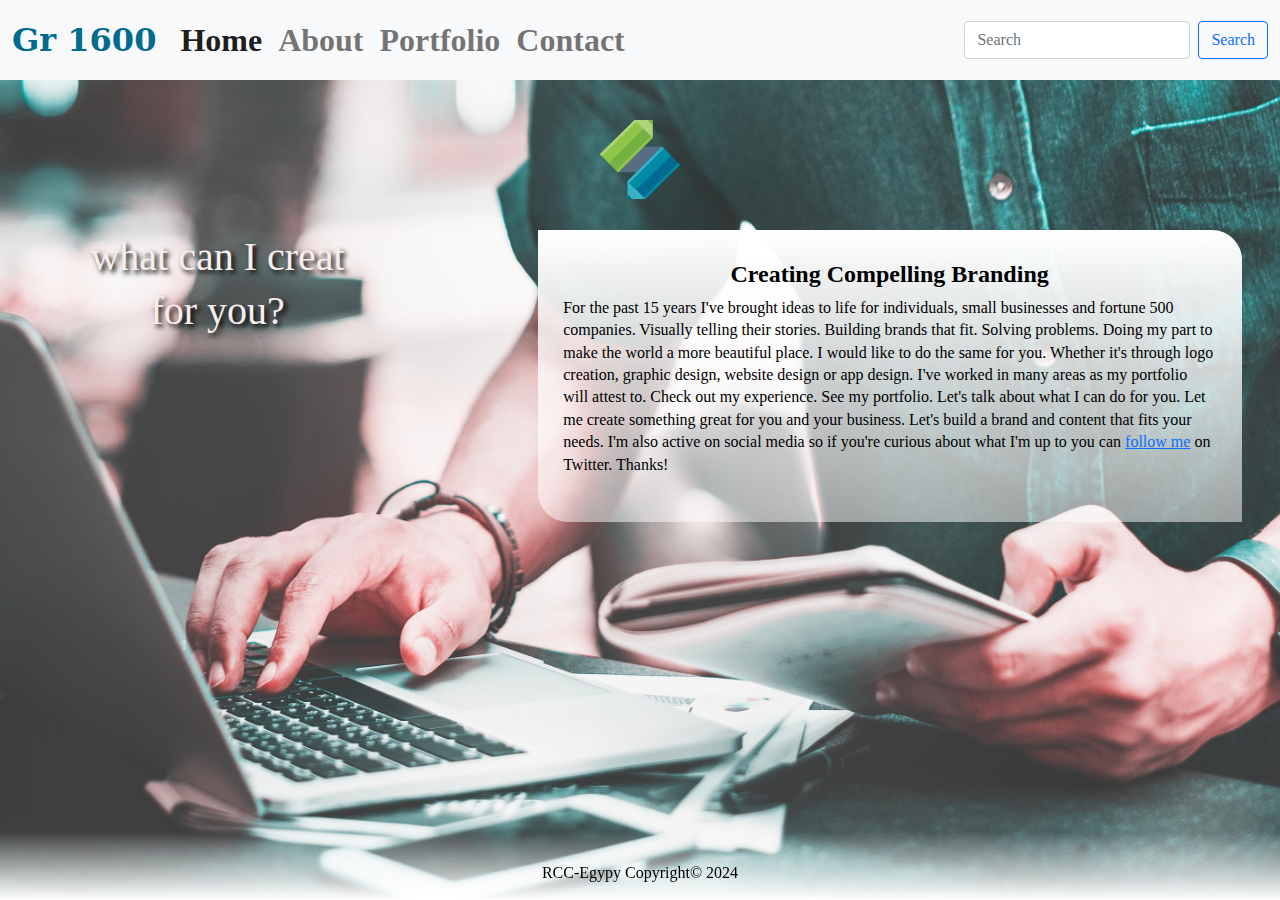
<file: index.html>
<!doctype html>
<html lang="en">
<head>
<meta charset="UTF-8">
<title>company 1600 main page</title>	
<link href="css/bootstrap.css" rel="stylesheet" type="text/css">
	<style>
body {
    background-image: url(image/bkgd.jpg);
}
</style>
<link href="css/style.css" rel="stylesheet" type="text/css">

</head>

<body>
<header>
  <nav class="navbar navbar-expand-lg navbar-light bg-light">
  <div class="container-fluid">
    <a class="navbar-brand" href="#">Gr 1600</a>
    <button class="navbar-toggler" type="button" data-bs-toggle="collapse" data-bs-target="#navbarSupportedContent" aria-controls="navbarSupportedContent" aria-expanded="false" aria-label="Toggle navigation">
      <span class="navbar-toggler-icon"></span>
    </button>
    <div class="collapse navbar-collapse" id="navbarSupportedContent">
      <ul class="navbar-nav me-auto mb-2 mb-lg-0">
        <li class="nav-item">
          <a class="nav-link active" aria-current="page" href="index.html">Home</a>
        </li>
        <li class="nav-item">
          <a class="nav-link" href="about.html">About</a>
        </li>
		         <li class="nav-item">
          <a class="nav-link" href="portfolio.html">Portfolio</a>
        </li> 
        <li class="nav-item">
          <a class="nav-link" href="contact.html">Contact</a>
        </li>
      </ul>
      <form class="d-flex">
        <input class="form-control me-2" type="search" placeholder="Search" aria-label="Search">
        <button class="btn btn-outline-primary" type="submit">Search</button>
      </form>
    </div>
  </div>
</nav>
  <div id="logo">
    <img src="image/Logo.png" width="80" height="80" alt="">
  </div>
</header>
<main>
  <aside id="leftsec">
	  <h1>what can I creat for you?</h1>
	</aside>
  <article id="rightcsc">
	  <h2>Creating Compelling Branding</h2>
	  <p>For the past 15 years I've brought ideas to life for individuals, small businesses and fortune 500 companies. Visually telling their stories. Building brands that fit. Solving problems. Doing my part to make the world a more beautiful place. I would like to do the same for you. Whether it's through logo creation, graphic design, website design or app design. I've worked in many areas as my portfolio will attest to. Check out my experience. See my portfolio. Let's talk about what I can do for you. Let me create something great for you and your business. Let's build a brand and content that fits your needs. I'm also active on social media so if you're curious about what I'm up to you can <a href="www.x.com" target="_blank">follow me</a> on Twitter. Thanks!

</p>
	</article>
</main>
<footer>
	<p>RCC-Egypy Copyright&copy; 2024</p>
	</footer>
		<script src="js/bootstrap.bundle.js"></script>
</body>
</html>
</file>
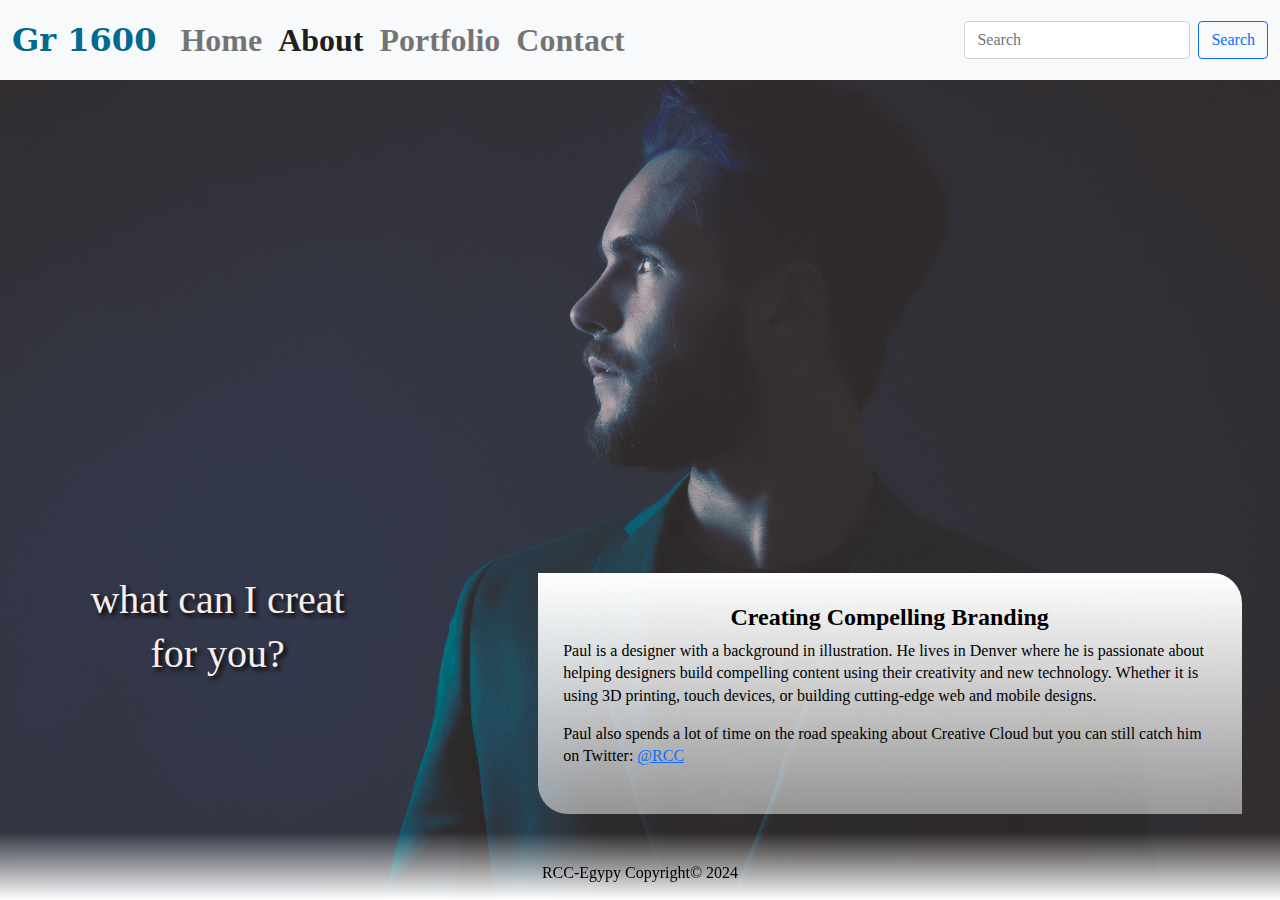
<file: about.html>
<!doctype html>
<html lang="en">
	<head>
<meta charset="UTF-8">
<title>about company 1600</title>	
<link href="css/bootstrap.css" rel="stylesheet" type="text/css">
	<style>
body {
    background-image: url(image/bkgdAbout.jpg);
}
</style>
<link href="css/style.css" rel="stylesheet" type="text/css">

</head>

<body>
<header>
  <nav class="navbar navbar-expand-lg navbar-light bg-light">
  <div class="container-fluid">
    <a class="navbar-brand" href="index.html">Gr 1600</a>
    <button class="navbar-toggler" type="button" data-bs-toggle="collapse" data-bs-target="#navbarSupportedContent" aria-controls="navbarSupportedContent" aria-expanded="false" aria-label="Toggle navigation">
      <span class="navbar-toggler-icon"></span>
    </button>
    <div class="collapse navbar-collapse" id="navbarSupportedContent">
      <ul class="navbar-nav me-auto mb-2 mb-lg-0">
        <li class="nav-item">
          <a class="nav-link" aria-current="page" href="index.html">Home</a>
        </li>
        <li class="nav-item">
          <a class="nav-link active" href="about.html">About</a>
        </li>
		         <li class="nav-item">
          <a class="nav-link" href="portfolio.html">Portfolio</a>
        </li> 
        <li class="nav-item">
          <a class="nav-link" href="contact.html">Contact</a>
        </li>
      </ul>
      <form class="d-flex">
        <input class="form-control me-2" type="search" placeholder="Search" aria-label="Search">
        <button class="btn btn-outline-primary" type="submit">Search</button>
      </form>
    </div>
  </div>
</nav>
  <iframe width="100%" height="480" src="https://www.youtube.com/embed/qthkkHPNAYQ" title="Top 2024 Web Design Trends" allow="accelerometer; autoplay; clipboard-write; encrypted-media; gyroscope; picture-in-picture; web-share" referrerpolicy="strict-origin-when-cross-origin" allowfullscreen></iframe>
</header>
<main>
  <aside id="leftsec">
	  <h1>what can I creat for you?</h1>
	</aside>
  <article id="rightcsc">
	  <h2>Creating Compelling Branding</h2>
<p>Paul is a designer with a background in illustration. He lives in Denver where he is passionate about helping designers build compelling content using their creativity and new technology. Whether it is using 3D printing, touch devices, or building cutting-edge web and mobile designs.</p>
<p>Paul also spends a lot of time on the road speaking about Creative Cloud but you can still catch him on Twitter: <a href="http//x.com" target="_blank">@RCC</a></p>
	</article>
</main>
<footer>
	<p>RCC-Egypy Copyright&copy; 2024</p>
	</footer>
		<script src="js/bootstrap.bundle.js"></script>
</body>
</html>
</file>
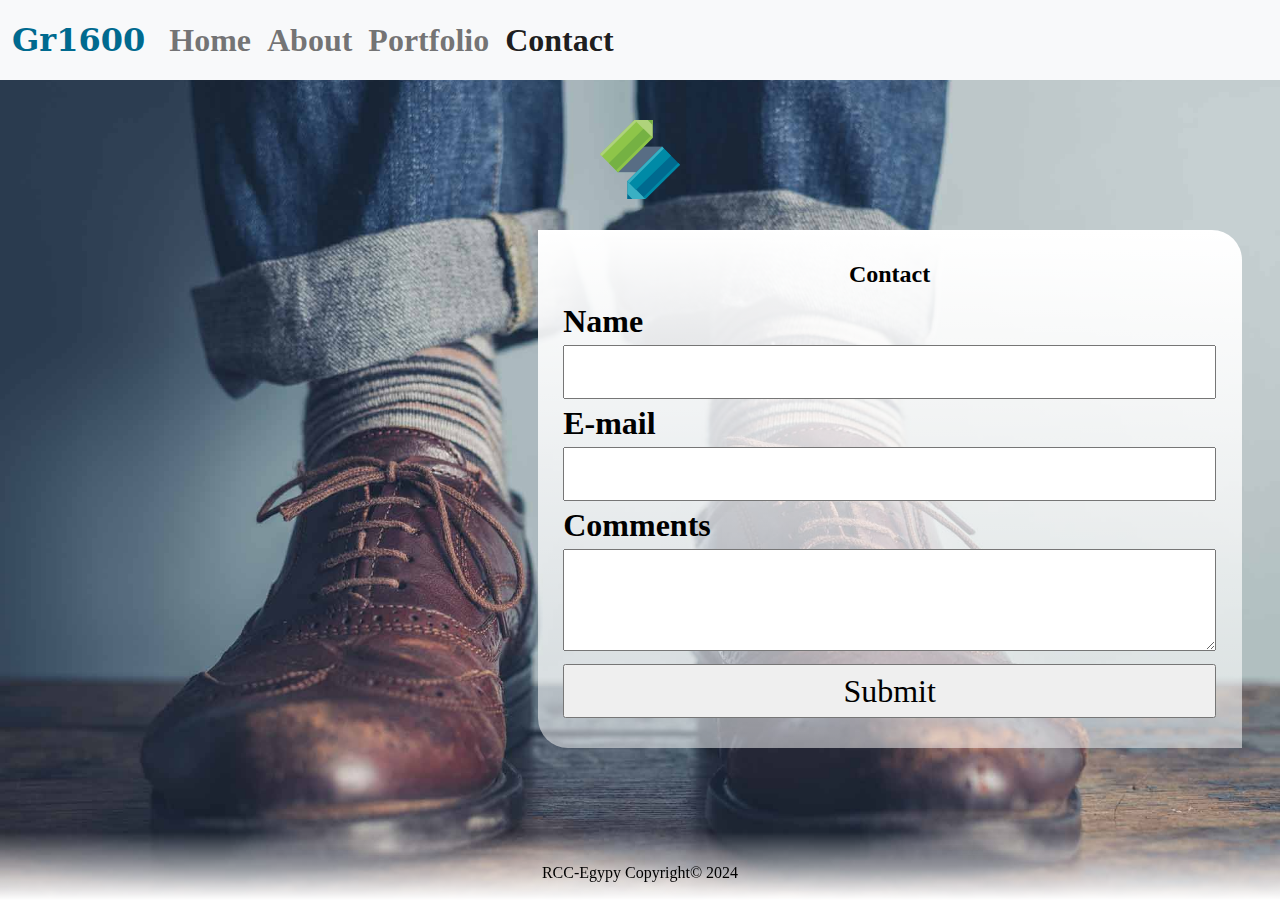
<file: contact.html>
<!doctype html>
<html lang="en">
<head>
<meta charset="UTF-8">
<title>Contact company 1600 </title>
<link href="css/bootstrap.css" rel="stylesheet" type="text/css">
<link href="css/style.css" rel="stylesheet" type="text/css">
<style>
body {
    background-image: url("image/bkgdContact.jpg");
}
</style>
</head>

<body>
<header>
  <nav class="navbar navbar-expand-lg navbar-light bg-light">
  <div class="container-fluid">
    <a class="navbar-brand" href="index.html">Gr1600</a>
    <button class="navbar-toggler" type="button" data-bs-toggle="collapse" data-bs-target="#navbarSupportedContent" aria-controls="navbarSupportedContent" aria-expanded="false" aria-label="Toggle navigation">
      <span class="navbar-toggler-icon"></span>
    </button>
    <div class="collapse navbar-collapse" id="navbarSupportedContent">
      <ul class="navbar-nav me-auto mb-2 mb-lg-0">
        <li class="nav-item">
          <a class="nav-link" aria-current="page" href="index.html">Home</a>
        </li>
        <li class="nav-item">
          <a class="nav-link" href="about.html">About</a>
        </li>
		  <li class="nav-item">
          <a class="nav-link" href="portfolio.html">Portfolio</a>
        </li>
		  <li class="nav-item">
          <a class="nav-link active" href="#">Contact</a>
        </li>
		</ul>
		  </div>
  </div>
</nav>
  <div id="logo">
    <img src="image/Logo.png" width="80" height="80" alt=""/>
  </div>
</header>
<main>
  <aside id="leftsec">
	  <iframe src="https://www.facebook.com/plugins/page.php?href=https%3A%2F%2Fwww.facebook.com%2Fprofile.php%3Fid%3D61553391702219%26locale%3Dar_AR&tabs=timeline&width=340&height=500&small_header=false&adapt_container_width=true&hide_cover=false&show_facepile=true&appId" width="340" height="500" style="border:none;overflow:hidden" allow="autoplay; clipboard-write; encrypted-media; picture-in-picture; web-share"></iframe>
	</aside>
  <article id="rightcsc">
	  <h2>Contact</h2>
	  <form>
		 <label>Name</label>
		 <input type="text">
		 <label>E-mail</label>
	     <input type="email">
		 <label>Comments</label>
		  <textarea></textarea>
	     <input type="submit">
		 
	  </form>
	</article>
</main>
<footer>
	<p>RCC-Egypy Copyright&copy; 2024</p>
	</footer>
<script src="js/bootstrap.bundle.js"></script>
</body>
</html>
</file>
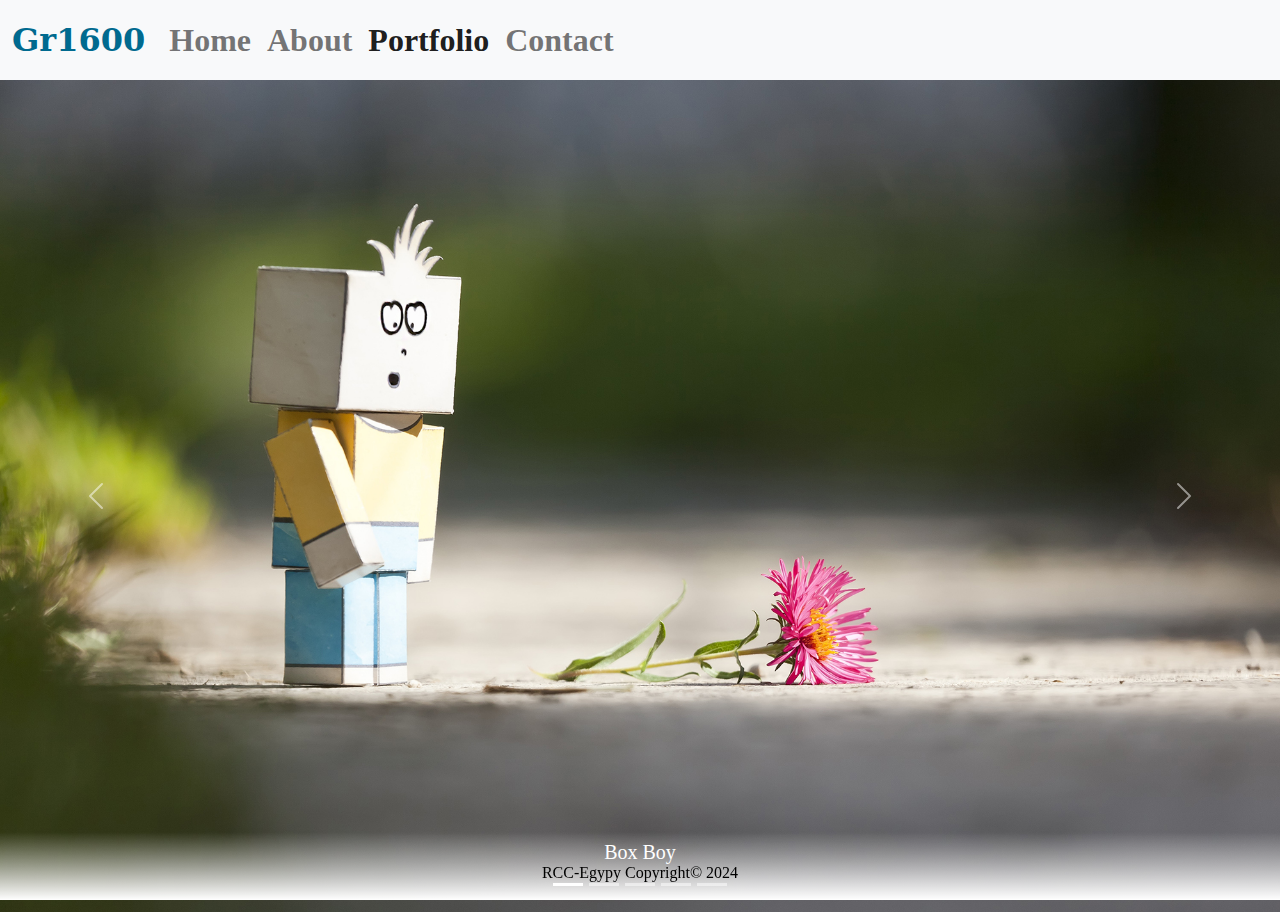
<file: portfolio.html>
<!doctype html>
<html lang="en">
<head>
<meta charset="UTF-8">
<title>company 1600 portfolio</title>
<link href="css/bootstrap.css" rel="stylesheet" type="text/css">
<link href="css/style.css" rel="stylesheet" type="text/css">

</head>

<body>
<header>
  <nav class="navbar navbar-expand-lg navbar-light bg-light">
  <div class="container-fluid">
    <a class="navbar-brand" href="index.html">Gr1600</a>
    <button class="navbar-toggler" type="button" data-bs-toggle="collapse" data-bs-target="#navbarSupportedContent" aria-controls="navbarSupportedContent" aria-expanded="false" aria-label="Toggle navigation">
      <span class="navbar-toggler-icon"></span>
    </button>
    <div class="collapse navbar-collapse" id="navbarSupportedContent">
      <ul class="navbar-nav me-auto mb-2 mb-lg-0">
        <li class="nav-item">
          <a class="nav-link" aria-current="page" href="index.html">Home</a>
        </li>
        <li class="nav-item">
          <a class="nav-link" href="about.html">About</a>
        </li>
		  <li class="nav-item">
          <a class="nav-link active" href="#">Portfolio</a>
        </li>
		  <li class="nav-item">
          <a class="nav-link" href="contact.html">Contact</a>
        </li>
		</ul>
		  </div>
  </div>
</nav>
</header>
<main>
<div id="carouselRCC" class="carousel slide" data-bs-ride="carousel">
  <div class="carousel-indicators">
    <button type="button" data-bs-target="#carouselRCC" data-bs-slide-to="0" class="active" aria-current="true" aria-label="Slide 1"></button>
    <button type="button" data-bs-target="#carouselRCC" data-bs-slide-to="1" aria-label="Slide 2"></button>
    <button type="button" data-bs-target="#carouselRCC" data-bs-slide-to="2" aria-label="Slide 3"></button>
	<button type="button" data-bs-target="#carouselRCC" data-bs-slide-to="3" aria-label="Slide 4"></button>
    <button type="button" data-bs-target="#carouselRCC" data-bs-slide-to="4" aria-label="Slide 5"></button>
  </div>
  <div class="carousel-inner">
   
	  <div class="carousel-item active">
      <img src="image/Carousel_1.jpg" class="d-block w-100" alt="...">
		<div class="carousel-caption d-none d-md-block">
			<h5>Box Boy</h5>
		</div>
		</div>
    <div class="carousel-item">
      <img src="image/Carousel_2.jpg" class="d-block w-100" alt="...">
				<div class="carousel-caption d-block">
			<h5>Box Boy</h5>
		</div>
	  </div>
    <div class="carousel-item">
      <img src="image/Carousel_3.jpg" class="d-block w-100" alt="...">
						<div class="carousel-caption d-block">
			<h5>Box Boy</h5>
		</div>
     </div>
	
		<div class="carousel-item">
      <img src="image/Carousel_4.jpg" class="d-block w-100" alt="...">
							<div class="carousel-caption d-block">
			<h5>Box Boy</h5>
		</div>
       </div>
    
		<div class="carousel-item">
      <img src="image/Carousel_5.jpg" class="d-block w-100" alt="...">
							<div class="carousel-caption d-block">
			<h5>Box Boy</h5>
		</div>
	  </div>
 </div>
		
  <button class="carousel-control-prev" type="button" data-bs-target="#carouselRCC" data-bs-slide="prev">
    <span class="carousel-control-prev-icon" aria-hidden="true"></span>
    <span class="visually-hidden">Previous</span>
  </button>
  <button class="carousel-control-next" type="button" data-bs-target="#carouselRCC" data-bs-slide="next">
    <span class="carousel-control-next-icon" aria-hidden="true"></span>
    <span class="visually-hidden">Next</span>
  </button>
	</div>
</main>
<footer>
	<p>RCC-Egypy Copyright&copy; 2024</p>
	</footer>
<script src="js/bootstrap.bundle.js"></script>
</body>
</html>
</file>
<file: css/style.css>
@charset "UTF-8";
body {
    background-color: rgba(0,106,143,1.00);
    background-size: cover;
    background-repeat: no-repeat;
    background-attachment: fixed;
	
    color: rgba(0,0,0,1.00);
    font-family: Baskerville, "Palatino Linotype", Palatino, "Century Schoolbook L", "Times New Roman", serif;
    font-size: 2rem;
    font-weight: 700;
    font-style: normal;
}
#logo {
    text-align: center;
    margin-top: 40px;
    margin-bottom: 30px;
}
h2 {
    color: rgba(0,0,0,1.00);
    font-family: Cambria, "Hoefler Text", "Liberation Serif", Times, "Times New Roman", serif;
    font-size: 1.5rem;
    font-style: normal;
    font-weight: 700;
    text-align: center;
}
h1 {
    text-align: center;
    line-height: 135%;
    color: rgba(247,237,237,1.00);
    font-family: Baskerville, "Palatino Linotype", Palatino, "Century Schoolbook L", "Times New Roman", serif;
    font-style: normal;
    text-shadow: 3px 3px 5px #000000;
}
#rightcsc {
    width: 55%;
    margin-left: 1.5%;
    margin-right: 3%;
    padding-left: 2%;
    padding-right: 2%;
    float: right;
    -webkit-box-shadow: 0px 0px;
    box-shadow: 0px 0px;
    background-image: -webkit-linear-gradient(270deg,rgba(255,255,255,1.00) 0%,rgba(255,255,255,0.50) 100%);
    background-image: -moz-linear-gradient(270deg,rgba(255,255,255,1.00) 0%,rgba(255,255,255,0.50) 100%);
    background-image: -o-linear-gradient(270deg,rgba(255,255,255,1.00) 0%,rgba(255,255,255,0.50) 100%);
    background-image: linear-gradient(180deg,rgba(255,255,255,1.00) 0%,rgba(255,255,255,0.50) 100%);
    border-top-right-radius: 30px;
    border-bottom-left-radius: 30px;
    padding-top: 30px;
    padding-bottom: 30px;
    margin-bottom: 80px;
}
footer {
    width: 100%;
    bottom: 0%;
    position: fixed;
    background-image: -webkit-linear-gradient(270deg,rgba(255,255,255,0.00) 0%,rgba(255,255,255,1.00) 100%);
    background-image: -moz-linear-gradient(270deg,rgba(255,255,255,0.00) 0%,rgba(255,255,255,1.00) 100%);
    background-image: -o-linear-gradient(270deg,rgba(255,255,255,0.00) 0%,rgba(255,255,255,1.00) 100%);
    background-image: linear-gradient(180deg,rgba(255,255,255,0.00) 0%,rgba(255,255,255,1.00) 100%);
    left: 0%;
    padding-top: 30px;
}
footer p {
    text-align: center;
}
p {
    color: rgba(0,0,0,1.00);
    font-family: Cambria, "Hoefler Text", "Liberation Serif", Times, "Times New Roman", serif;
    font-style: normal;
    font-weight: 400;
    line-height: 140%;
    font-size: 1rem;
}
#leftsec {
    width: 28%;
    margin-left: 3%;
    margin-right: 1.5%;
    padding-left: 2%;
    padding-right: 2%;
    float: left;
}

@media (max-width:768px){
body {
    background-image: none, -webkit-linear-gradient(270deg,rgba(98,180,240,1.00) 0%,rgba(255,255,255,0.26) 100%);
    background-image: none, -moz-linear-gradient(270deg,rgba(98,180,240,1.00) 0%,rgba(255,255,255,0.26) 100%);
    background-image: none, -o-linear-gradient(270deg,rgba(98,180,240,1.00) 0%,rgba(255,255,255,0.26) 100%);
    background-image: none, linear-gradient(180deg,rgba(98,180,240,1.00) 0%,rgba(255,255,255,0.26) 100%);
}
#leftsec {
    margin-left: 3%;
    margin-right: 3%;
    padding-left: 2%;
    padding-right: 2%;
    width: 90%;
}
#rightcsc {
    width: 90%;
    margin-left: 3%;
    margin-right: 3%;
    padding-left: 2%;
    padding-right: 2%;
}



}
label, input, textarea {
	width: 100%
}
</file>
